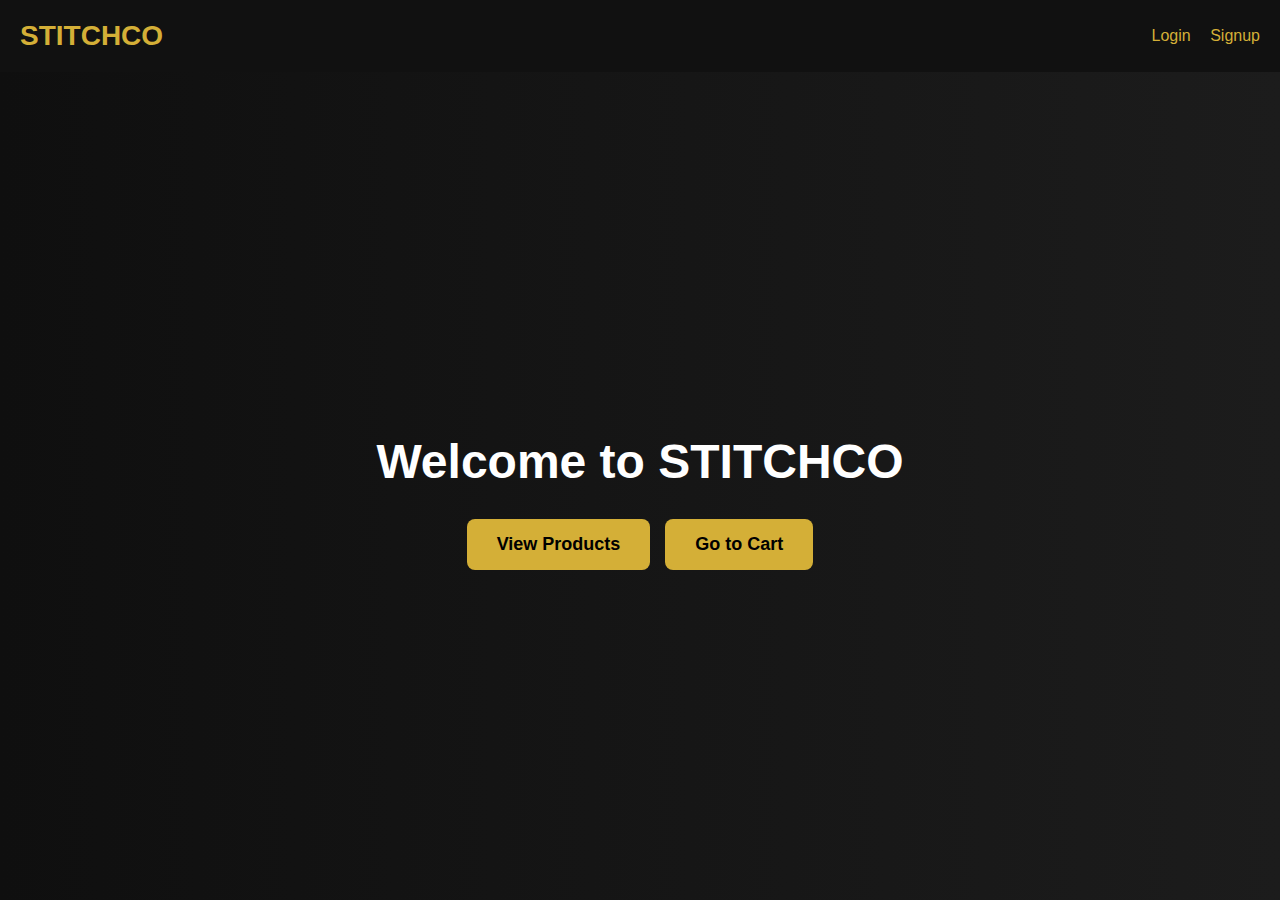
<file: stitchco/index.html>
<!DOCTYPE html>
<html lang="en">
<head>
  <meta charset="UTF-8" />
  <title>STITCHCO</title>
  <meta name="viewport" content="width=device-width, initial-scale=1.0" />
  <style>
    body {
      margin: 0;
      padding: 0;
      background: linear-gradient(to right, #0f0f0f, #1c1c1c);
      font-family: 'Segoe UI', sans-serif;
      color: white;
      height: 100vh;
      display: flex;
      flex-direction: column;
    }

    header {
      display: flex;
      justify-content: space-between;
      align-items: center;
      padding: 20px;
      background-color: #111;
    }

    .brand {
      font-size: 28px;
      color: #d4af37;
      font-weight: bold;
    }

    .auth-links a {
      color: #d4af37;
      margin-left: 15px;
      text-decoration: none;
      font-weight: 500;
    }

    .auth-links a:hover {
      text-decoration: underline;
    }

    main {
      flex-grow: 1;
      display: flex;
      flex-direction: column;
      justify-content: center;
      align-items: center;
      text-align: center;
    }

    h1 {
      font-size: 48px;
      margin-bottom: 30px;
    }

    .buttons {
      display: flex;
      flex-direction: column;
      gap: 15px;
    }

    .buttons button {
      padding: 15px 30px;
      font-size: 18px;
      background-color: #d4af37;
      border: none;
      border-radius: 8px;
      color: black;
      font-weight: bold;
      cursor: pointer;
      transition: background 0.3s ease;
    }

    .buttons button:hover {
      background-color: #b99c30;
    }

    @media (min-width: 600px) {
      .buttons {
        flex-direction: row;
      }
    }
  </style>
</head>
<body>

  <header>
    <div class="brand">STITCHCO</div>
    <div class="auth-links">
      <a href="login.html">Login</a>
      <a href="signup.html">Signup</a>
    </div>
  </header>

  <main>
    <h1>Welcome to STITCHCO</h1>
    <div class="buttons">
      <button onclick="location.href='products.html'">View Products</button>
      <button onclick="location.href='cart.html'">Go to Cart</button>
    </div>
  </main>

</body>
</html>
</file>
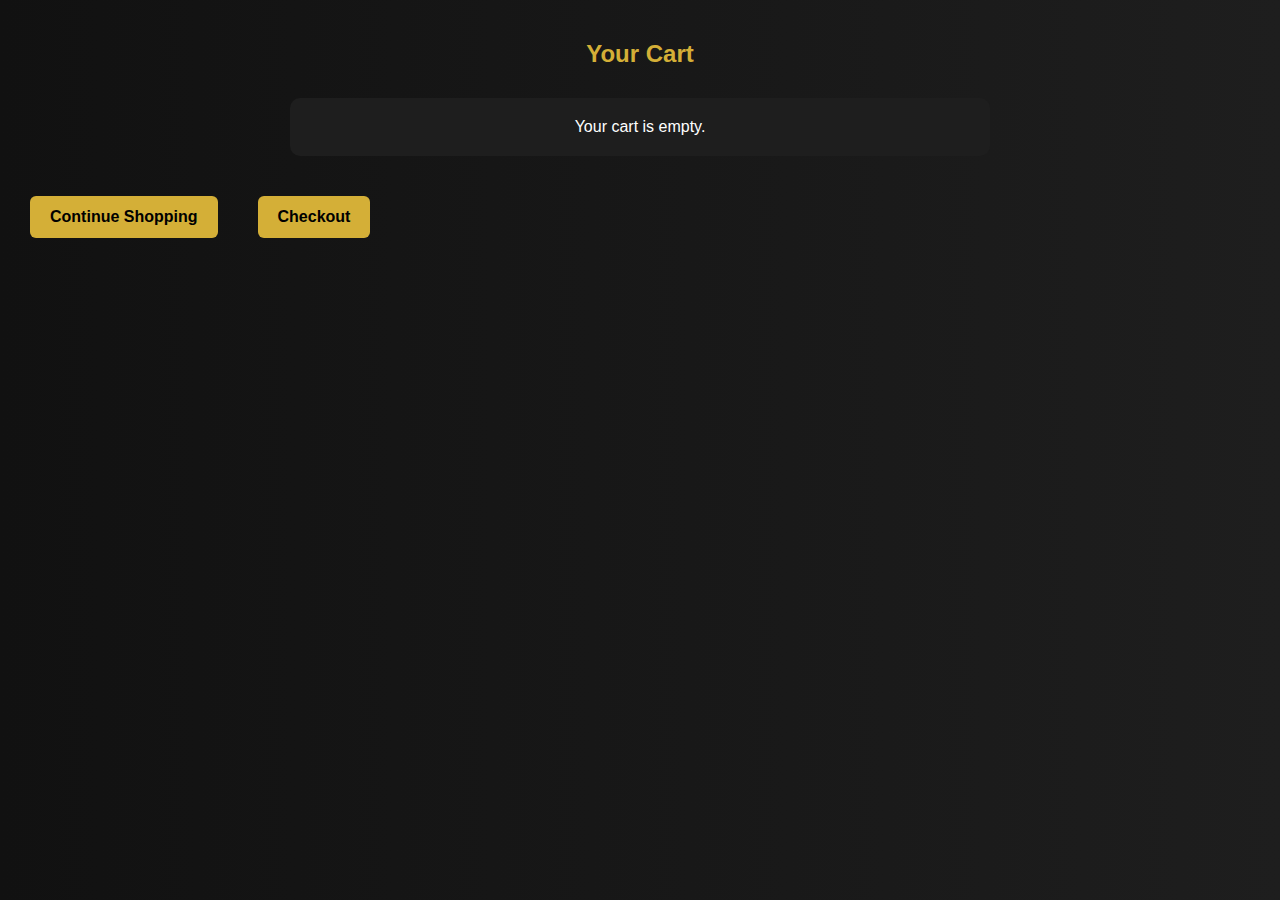
<file: stitchco/cart.html>
<!DOCTYPE html>
<html lang="en">
<head>
  <meta charset="UTF-8"/>
  <meta name="viewport" content="width=device-width, initial-scale=1.0"/>
  <title>Your Cart - STITCHCO</title>
  <link rel="stylesheet" href="style.css" />
  <style>
    body {
      background-color: #111;
      color: #fff;
      font-family: 'Segoe UI', sans-serif;
      padding: 40px 20px;
    }

    h2 {
      text-align: center;
      color: #d4af37;
    }

    .cart-items {
      max-width: 700px;
      margin: 30px auto;
      background: #1e1e1e;
      padding: 20px;
      border-radius: 10px;
    }

    .item {
      display: flex;
      justify-content: space-between;
      align-items: center;
      padding: 12px 0;
      border-bottom: 1px solid #444;
    }

    .item p {
      margin: 0;
    }

    .remove-btn {
      background: crimson;
      border: none;
      color: #fff;
      padding: 6px 10px;
      margin-left: 10px;
      border-radius: 5px;
      cursor: pointer;
      font-size: 14px;
    }

    .remove-btn:hover {
      background: darkred;
    }

    .buttons {
      text-align: center;
      margin-top: 20px;
    }

    .buttons a {
      display: inline-block;
      padding: 12px 20px;
      margin: 10px;
      background: #d4af37;
      color: #000;
      text-decoration: none;
      border-radius: 6px;
      font-weight: bold;
    }

    .buttons a:hover {
      background-color: gold;
    }

    .total {
      text-align: right;
      margin-top: 15px;
      font-weight: bold;
      font-size: 18px;
      color: gold;
    }
  </style>
</head>
<body>
  <h2>Your Cart</h2>

  <div class="cart-items" id="cartItems">
    <!-- Items will appear here -->
  </div>

  <div class="total" id="totalCost"></div>

  <div class="buttons">
    <a href="products.html">Continue Shopping</a>
    <a href="checkout.html">Checkout</a>
  </div>

  <script>
    function loadCart() {
      const cart = JSON.parse(localStorage.getItem('cart')) || [];
      const cartItemsContainer = document.getElementById('cartItems');
      const totalCost = document.getElementById('totalCost');

      cartItemsContainer.innerHTML = '';
      let total = 0;

      if (cart.length === 0) {
        cartItemsContainer.innerHTML = "<p style='text-align:center;'>Your cart is empty.</p>";
        totalCost.innerText = "";
        return;
      }

      cart.forEach((item, index) => {
        const itemTotal = item.price * item.quantity;
        total += itemTotal;

        const div = document.createElement('div');
        div.className = "item";
        div.innerHTML = `
          <div>
            <p>${item.name} (x${item.quantity})</p>
            <p>Rs. ${itemTotal}</p>
          </div>
          <button class="remove-btn" onclick="removeItem(${index})">Remove</button>
        `;
        cartItemsContainer.appendChild(div);
      });

      totalCost.textContent = `Total: Rs. ${total}`;
    }

    function removeItem(index) {
      let cart = JSON.parse(localStorage.getItem('cart')) || [];
      cart.splice(index, 1); // remove 1 item at the given index
      localStorage.setItem('cart', JSON.stringify(cart));
      loadCart(); // re-render cart
    }

    loadCart();
  </script>
</body>
</html>
</file>
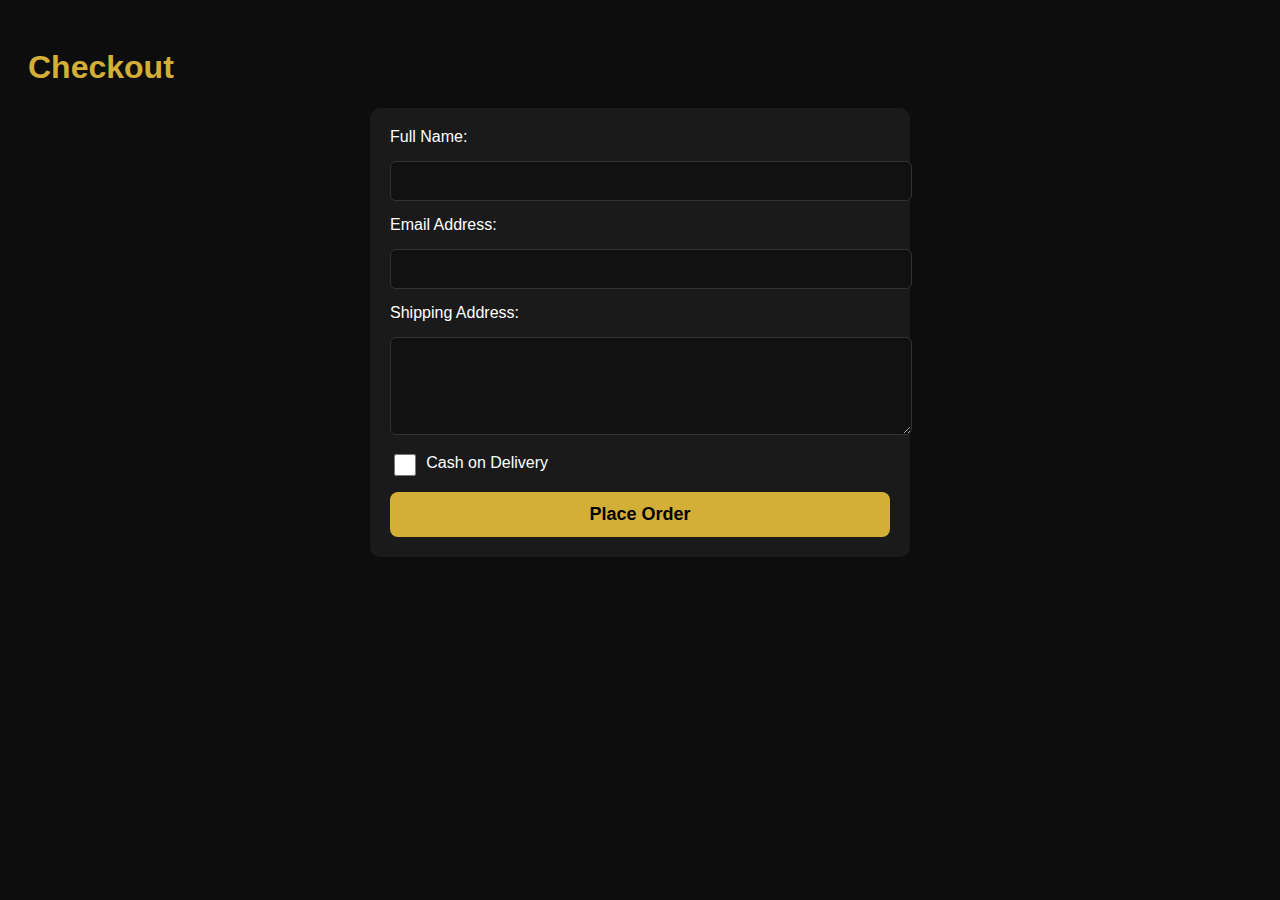
<file: stitchco/checkout.html>
<!DOCTYPE html>
<html lang="en">
<head>
  <meta charset="UTF-8" />
  <title>Checkout - STITCHCO</title>
  <meta name="viewport" content="width=device-width, initial-scale=1.0" />
  <style>
    body {
      background-color: #0d0d0d;
      color: white;
      font-family: 'Segoe UI', sans-serif;
      padding: 20px;
    }
    h1 {
      color: #d4af37;
    }
    form {
      max-width: 500px;
      margin: auto;
      background: #1a1a1a;
      padding: 20px;
      border-radius: 10px;
    }
    input, textarea, label {
      display: block;
      width: 100%;
      margin-bottom: 15px;
      font-size: 16px;
    }
    input, textarea {
      padding: 10px;
      background-color: #111;
      color: white;
      border: 1px solid #333;
      border-radius: 6px;
    }
    .checkbox {
      display: flex;
      align-items: center;
    }
    .checkbox input {
      width: 24px;
      height: 24px;
      margin-right: 10px;
    }
    button {
      background-color: #d4af37;
      border: none;
      padding: 12px;
      width: 100%;
      font-size: 18px;
      border-radius: 8px;
      font-weight: bold;
      cursor: pointer;
    }
  </style>
</head>
<body>

  <h1>Checkout</h1>
  <form id="checkout-form">
    <label>Full Name:</label>
    <input type="text" name="name" required />

    <label>Email Address:</label>
    <input type="email" name="email" required />

    <label>Shipping Address:</label>
    <textarea name="address" rows="4" required></textarea>

    <div class="checkbox">
      <input type="checkbox" id="cod" name="cod" required />
      <label for="cod">Cash on Delivery</label>
    </div>

    <button type="submit">Place Order</button>
  </form>

  <script>
    const scriptURL = 'https://script.google.com/macros/s/AKfycbwWlUpuegNxRH8Iai83PuzTsCRUvMd4sQicjDyhYEaqnfTkF4ra0i0V9GaUXF5fnJdo/exec';

    document.getElementById('checkout-form').addEventListener('submit', function(e) {
      e.preventDefault();

      const form = e.target;
      const formData = new FormData(form);
      const cart = JSON.parse(localStorage.getItem('cart')) || [];

      if (cart.length === 0) {
        alert("Your cart is empty.");
        return;
      }

      const orderNumber = "ORDER-" + Date.now();
      formData.append("orderNumber", orderNumber);
      formData.append("cart", JSON.stringify(cart));

      fetch(scriptURL, {
        method: 'POST',
        body: formData
      })
      .then(res => {
        if (res.ok) {
          localStorage.removeItem("cart");
          sessionStorage.setItem("lastOrder", JSON.stringify({
            cart,
            orderNumber,
            total: cart.reduce((sum, item) => sum + (item.price * item.quantity), 0)
          }));
          window.location.href = "order-confirmation.html";
        } else {
          alert("There was an error placing your order. Please try again.");
        }
      })
      .catch(err => {
        console.error("Error:", err);
        alert("There was an error placing your order.");
      });
    });
  </script>

</body>
</html>
</file>
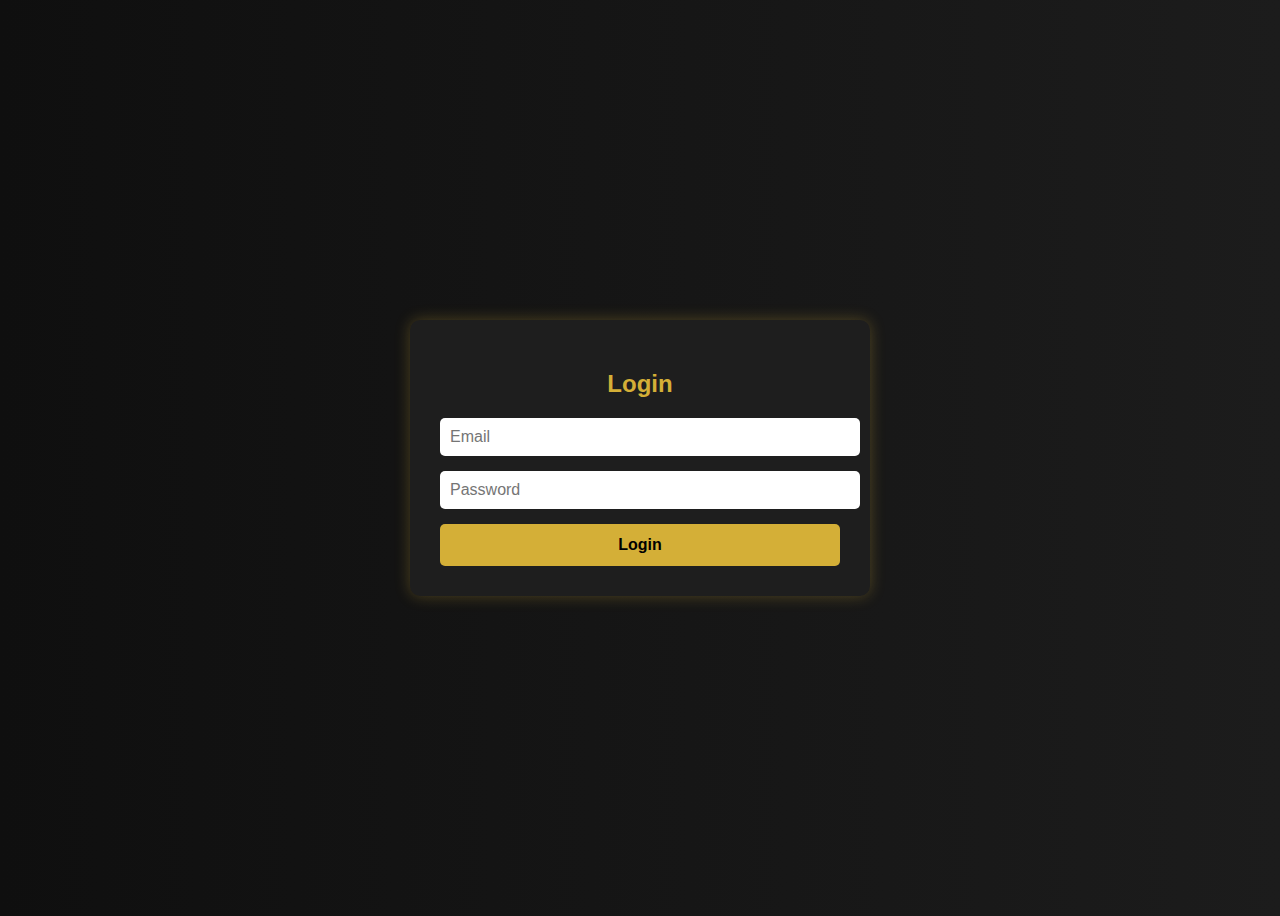
<file: stitchco/login.html>
<!DOCTYPE html>
<html lang="en">
<head>
  <meta charset="UTF-8" />
  <title>Login - STITCHCO</title>
  <meta name="viewport" content="width=device-width, initial-scale=1.0" />
  <style>
    body {
      background: linear-gradient(to right, #0f0f0f, #1c1c1c);
      font-family: 'Segoe UI', sans-serif;
      color: white;
      display: flex;
      justify-content: center;
      align-items: center;
      height: 100vh;
    }

    .login-container {
      background: #1e1e1e;
      padding: 30px;
      border-radius: 10px;
      box-shadow: 0 0 15px rgba(212, 175, 55, 0.3);
      max-width: 400px;
      width: 100%;
    }

    h2 {
      text-align: center;
      margin-bottom: 20px;
      color: #d4af37;
    }

    input {
      width: 100%;
      padding: 10px;
      margin-bottom: 15px;
      border: none;
      border-radius: 5px;
      font-size: 16px;
    }

    button {
      width: 100%;
      padding: 12px;
      background-color: #d4af37;
      color: black;
      font-size: 16px;
      font-weight: bold;
      border: none;
      border-radius: 5px;
      cursor: pointer;
    }

    button:hover {
      background-color: #b99c30;
    }
  </style>
</head>
<body>

  <div class="login-container">
    <h2>Login</h2>
    <form id="loginForm">
      <input type="email" id="email" placeholder="Email" required />
      <input type="password" id="password" placeholder="Password" required />
      <button type="submit">Login</button>
    </form>
  </div>

  <script>
    document.getElementById("loginForm").addEventListener("submit", function(e) {
      e.preventDefault();

      const email = document.getElementById("email").value.trim();
      const password = document.getElementById("password").value.trim();

      // You can later add actual login verification here
      if (email && password) {
        // Store login in localStorage
        localStorage.setItem("loggedInUser", email);
        // Redirect to products.html
        window.location.href = "products.html";
      } else {
        alert("Please enter both email and password.");
      }
    });
  </script>

</body>
</html>
</file>
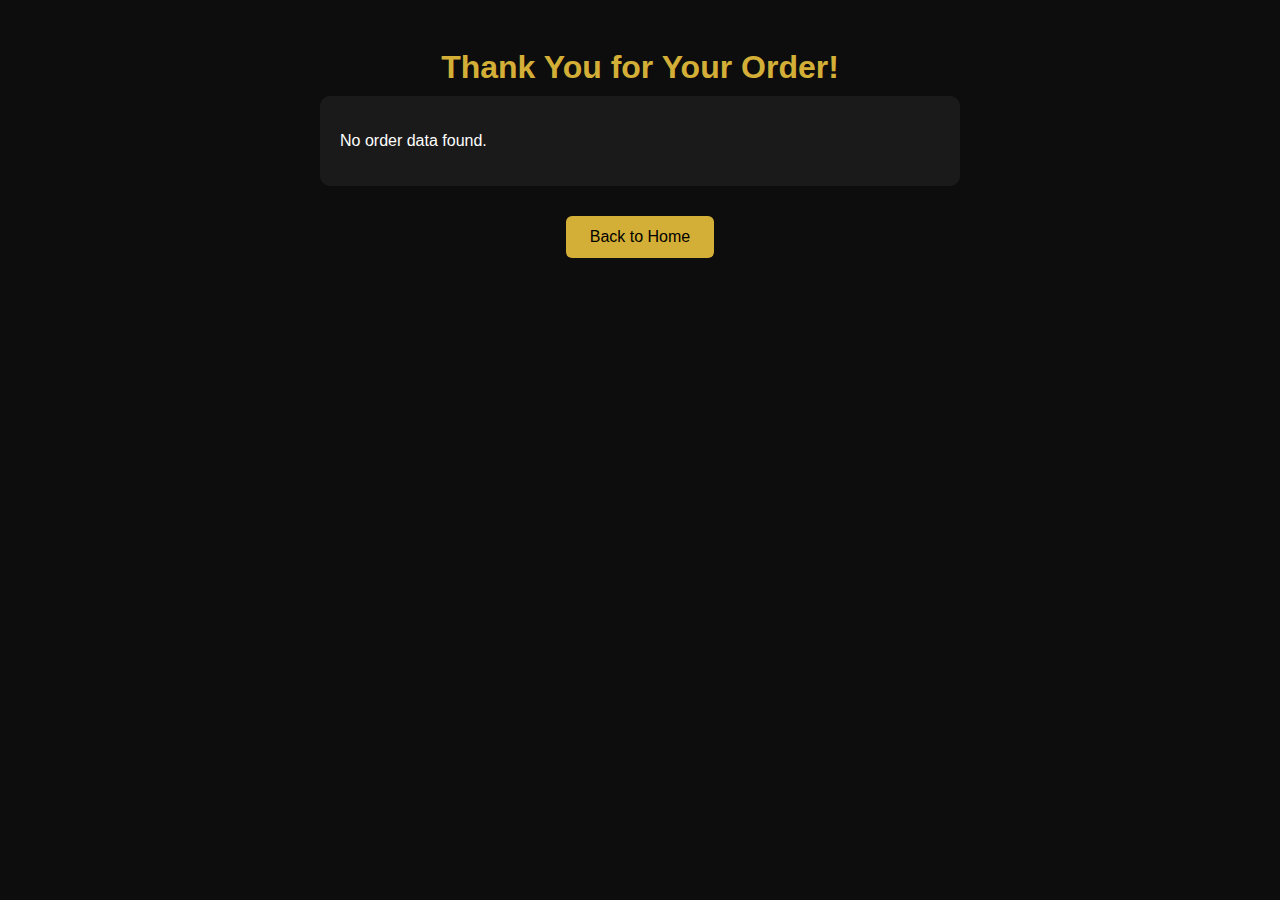
<file: stitchco/order-confirmed.html>
<!DOCTYPE html>
<html lang="en">
<head>
  <meta charset="UTF-8" />
  <title>Order Confirmed - STITCHCO</title>
  <meta name="viewport" content="width=device-width, initial-scale=1.0" />
  <style>
    body {
      background-color: #0d0d0d;
      color: white;
      font-family: 'Segoe UI', sans-serif;
      padding: 20px;
      text-align: center;
    }

    h1 {
      color: #d4af37;
      margin-bottom: 10px;
    }

    .order-box {
      background-color: #1a1a1a;
      border-radius: 10px;
      padding: 20px;
      max-width: 600px;
      margin: auto;
      text-align: left;
    }

    .order-item {
      border-bottom: 1px solid #333;
      padding: 10px 0;
    }

    .order-item:last-child {
      border-bottom: none;
    }

    .order-total {
      margin-top: 20px;
      font-size: 18px;
      font-weight: bold;
      color: #d4af37;
    }

    .order-number {
      font-size: 16px;
      margin-bottom: 20px;
      color: #ccc;
    }

    .btn {
      margin-top: 30px;
      background-color: #d4af37;
      color: black;
      padding: 12px 24px;
      border: none;
      font-size: 16px;
      border-radius: 6px;
      cursor: pointer;
    }
  </style>
</head>
<body>

  <h1>Thank You for Your Order!</h1>
  <div class="order-box" id="order-box">
    <div class="order-number" id="order-number">Loading order details...</div>
    <div id="order-items"></div>
    <div class="order-total" id="order-total"></div>
  </div>

  <button class="btn" onclick="window.location.href='index.html'">Back to Home</button>

  <script>
    const lastOrder = JSON.parse(sessionStorage.getItem("lastOrder"));

    if (lastOrder) {
      document.getElementById("order-number").innerText = "Order Number: " + lastOrder.orderNumber;

      const itemsContainer = document.getElementById("order-items");
      lastOrder.cart.forEach(item => {
        const div = document.createElement("div");
        div.className = "order-item";
        div.innerHTML = `
          <strong>${item.name}</strong><br>
          Size: ${item.size} <br>
          Quantity: ${item.quantity} <br>
          Price: PKR ${item.price * item.quantity}
        `;
        itemsContainer.appendChild(div);
      });

      document.getElementById("order-total").innerText = "Total: PKR " + lastOrder.total;
    } else {
      document.getElementById("order-box").innerHTML = "<p>No order data found.</p>";
    }
  </script>

</body>
</html>
</file>
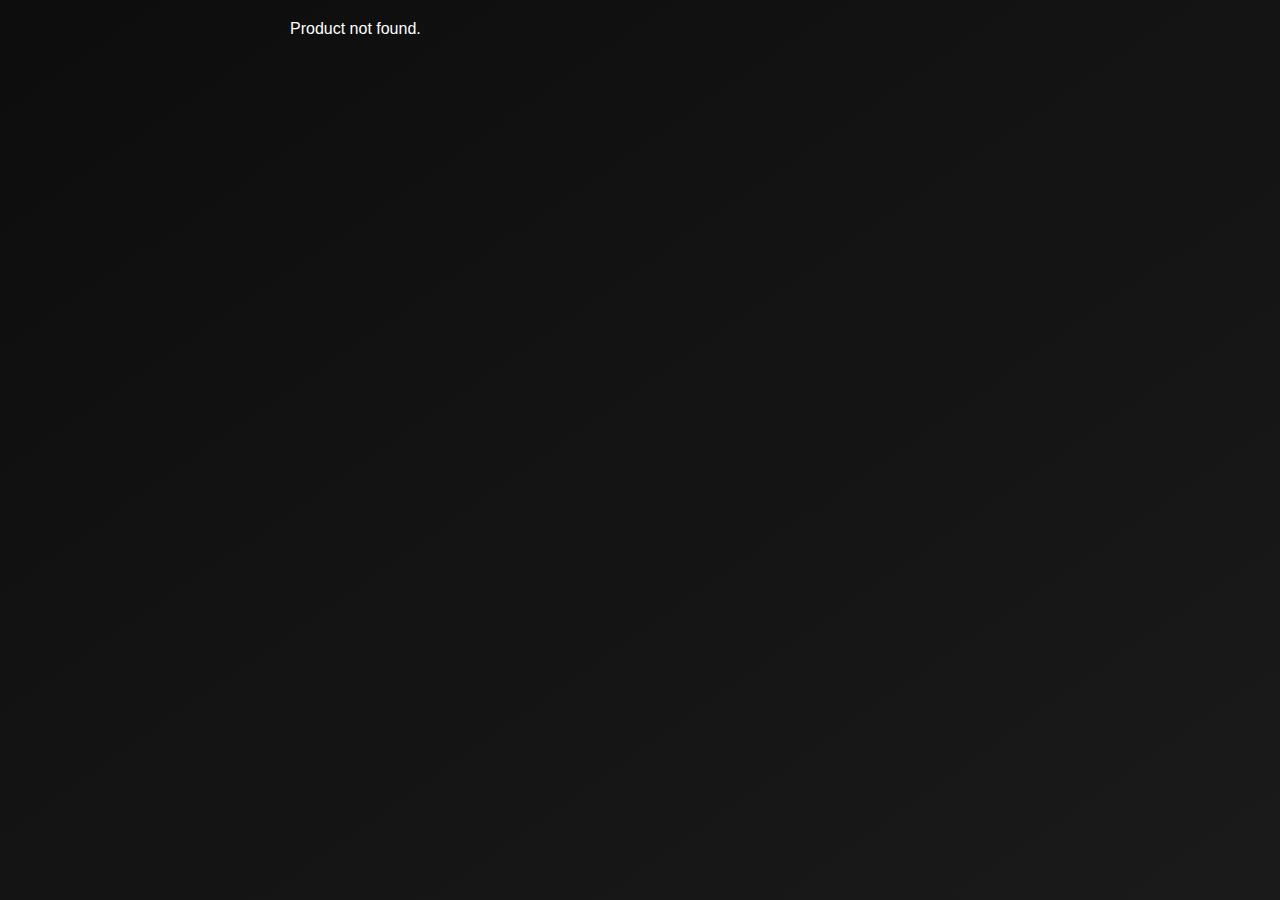
<file: stitchco/product.html>
<!-- product.html -->
<!DOCTYPE html>
<html lang="en">
<head>
  <meta charset="UTF-8" />
  <meta name="viewport" content="width=device-width, initial-scale=1.0"/>
  <title>STITCHCO - Product Detail</title>
  <link rel="stylesheet" href="style.css" />
  <style>
    body {
      font-family: 'Segoe UI', sans-serif;
      background: linear-gradient(145deg, #0d0d0d, #1a1a1a);
      color: white;
      padding: 20px;
    }

    .container {
      max-width: 700px;
      margin: auto;
    }

    img {
      width: 100%;
      border-radius: 12px;
    }

    h1 {
      color: #d4af37;
    }

    select, button {
      width: 100%;
      padding: 10px;
      margin-top: 10px;
      border: none;
      border-radius: 6px;
      font-size: 16px;
    }

    button {
      background-color: #d4af37;
      color: black;
      font-weight: bold;
      cursor: pointer;
    }
  </style>
</head>
<body>
  <div class="container" id="productDetail">
    Loading product...
  </div>

  <script>
    const products = [
      {
        id: 1,
        name: "Beige Jumper",
        price: 2000,
        sizes: ["S", "M", "L", "XL"],
        image: "biege jumper.jpg"
      },
      {
        id: 2,
        name: "Beige Sweatpant",
        price: 1500,
        sizes: ["S", "M", "L", "XL"],
        image: "biege sweatpants.jpg"
      },
      {
        id: 3,
        name: "Grey Jumper",
        price: 2000,
        sizes: ["S", "M", "L", "XL"],
        image: "grey jumper.jpg"
      },
      {
        id: 4,
        name: "Grey Sweatpant",
        price: 1500,
        sizes: ["S", "M", "L", "XL"],
        image: "grey sweatpants.jpg"
      }
    ];

    const params = new URLSearchParams(window.location.search);
    const productId = parseInt(params.get("id"));
    const product = products.find(p => p.id === productId);

    const container = document.getElementById("productDetail");

    if (!product) {
      container.innerHTML = "<p>Product not found.</p>";
    } else {
      container.innerHTML = `
        <img src="${product.image}" alt="${product.name}" />
        <h1>${product.name}</h1>
        <p>Price: PKR ${product.price}</p>
        <label for="size">Size:</label>
        <select id="size">
          ${product.sizes.map(size => `<option value="${size}">${size}</option>`).join("")}
        </select>
        <button onclick="addToCart()">Add to Cart</button>
      `;
    }

    function addToCart() {
      const size = document.getElementById("size").value;
      const cart = JSON.parse(localStorage.getItem("cart")) || [];
      cart.push({
        id: product.id,
        name: product.name,
        price: product.price,
        size: size,
        quantity: 1
      });
      localStorage.setItem("cart", JSON.stringify(cart));
      alert("Added to cart!");
    }
  </script>
</body>
</html>
</file>
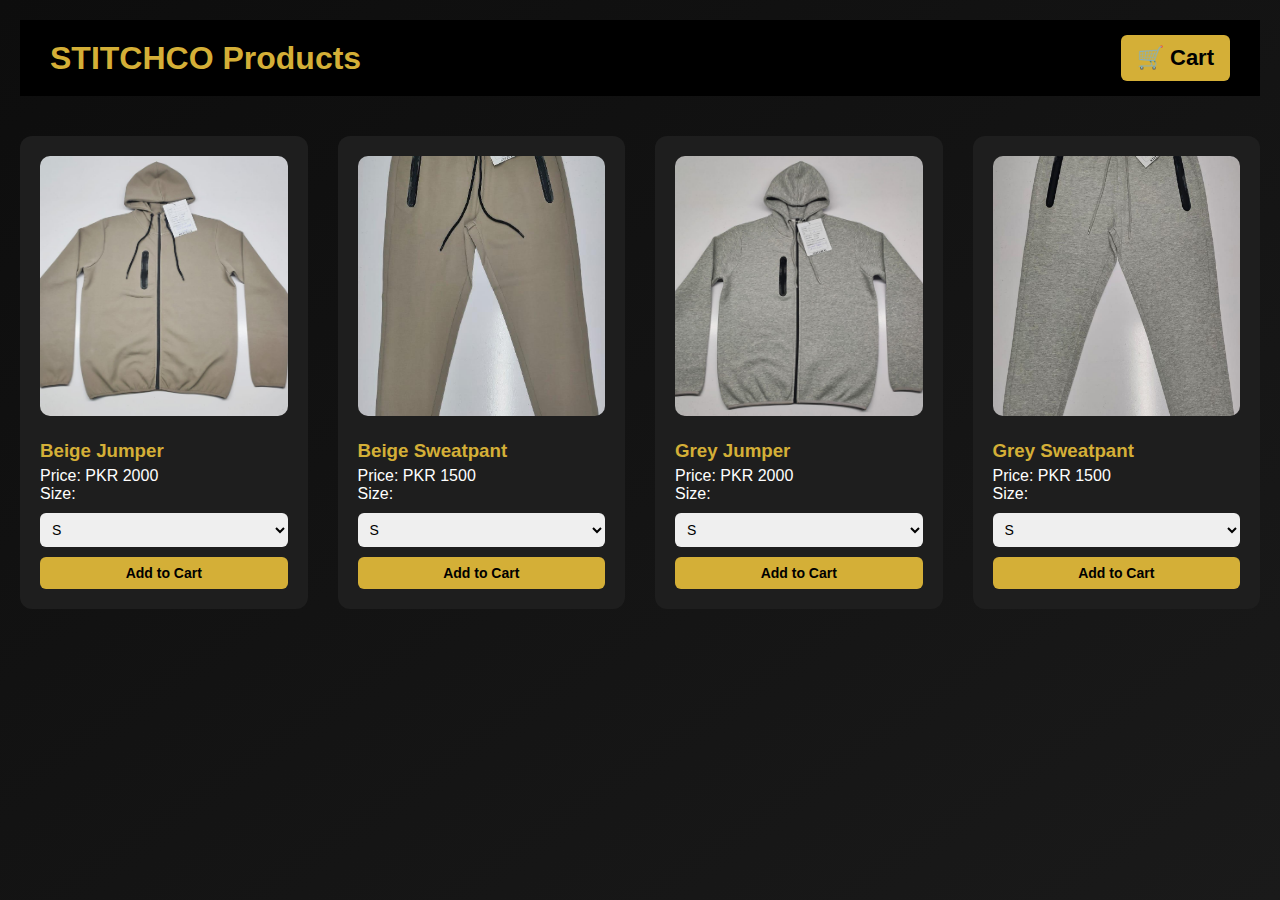
<file: stitchco/products.html>
<!DOCTYPE html>
<html lang="en">
<head>
  <meta charset="UTF-8" />
  <meta name="viewport" content="width=device-width, initial-scale=1.0"/>
  <title>STITCHCO - Products</title>
  <link rel="stylesheet" href="style.css" />
  <style>
    body {
      margin: 0;
      font-family: 'Segoe UI', sans-serif;
      background: linear-gradient(145deg, #0d0d0d, #1a1a1a);
      color: white;
      padding: 20px;
    }

    header {
      display: flex;
      justify-content: space-between;
      align-items: center;
    }

    header h1 {
      color: #d4af37;
      font-size: 32px;
    }

    .cart-icon {
      font-size: 22px;
      text-decoration: none;
      background: #d4af37;
      color: black;
      padding: 10px 16px;
      border-radius: 6px;
      font-weight: bold;
    }

    .products {
      display: grid;
      grid-template-columns: repeat(auto-fit, minmax(250px, 1fr));
      gap: 30px;
      margin-top: 40px;
    }

    .product {
      background: #1e1e1e;
      padding: 20px;
      border-radius: 12px;
      transition: transform 0.2s;
    }

    .product:hover {
      transform: scale(1.02);
    }

    .product img {
      width: 100%;
      height: 260px;
      object-fit: cover;
      border-radius: 10px;
      margin-bottom: 10px;
    }

    .product h3 {
      color: #d4af37;
      margin: 10px 0 5px;
    }

    .product p {
      margin: 0;
    }

    .product select, .product button {
      margin-top: 10px;
      width: 100%;
      padding: 8px;
      font-size: 14px;
      border-radius: 6px;
      border: none;
    }

    .product button {
      background-color: #d4af37;
      color: black;
      font-weight: bold;
      cursor: pointer;
    }
  </style>
</head>
<body>

  <header>
    <h1>STITCHCO Products</h1>
    <a href="cart.html" class="cart-icon">🛒 Cart</a>
  </header>

  <div class="products" id="productList"></div>

  <script>
    const products = [
      {
        id: 1,
        name: "Beige Jumper",
        price: 2000,
        sizes: ["S", "M", "L", "XL"],
        image: "biege jumper.jpg"
      },
      {
        id: 2,
        name: "Beige Sweatpant",
        price: 1500,
        sizes: ["S", "M", "L", "XL"],
        image: "biege sweatpants.jpg"
      },
      {
        id: 3,
        name: "Grey Jumper",
        price: 2000,
        sizes: ["S", "M", "L", "XL"],
        image: "grey jumper.jpg"
      },
      {
        id: 4,
        name: "Grey Sweatpant",
        price: 1500,
        sizes: ["S", "M", "L", "XL"],
        image: "grey sweatpants.jpg"
      }
    ];

    const productList = document.getElementById('productList');

    function addToCart(productId) {
      const product = products.find(p => p.id === productId);
      const size = document.getElementById(`size-${product.id}`).value;

      const cart = JSON.parse(localStorage.getItem('cart')) || [];

      cart.push({
        id: product.id,
        name: product.name,
        price: product.price,
        size: size,
        quantity: 1
      });

      localStorage.setItem('cart', JSON.stringify(cart));
      alert("Added to cart!");
    }

    products.forEach(product => {
      const div = document.createElement('div');
      div.className = 'product';

      div.innerHTML = `
        <a href="product.html?id=${product.id}" style="text-decoration:none; color:inherit;">
          <img src="${product.image}" alt="${product.name}" />
          <h3>${product.name}</h3>
          <p>Price: PKR ${product.price}</p>
        </a>
        <label for="size-${product.id}">Size:</label>
        <select id="size-${product.id}">
          ${product.sizes.map(size => `<option value="${size}">${size}</option>`).join("")}
        </select>
        <button onclick="addToCart(${product.id})">Add to Cart</button>
      `;
      productList.appendChild(div);
    });
  </script>

</body>
</html>
</file>
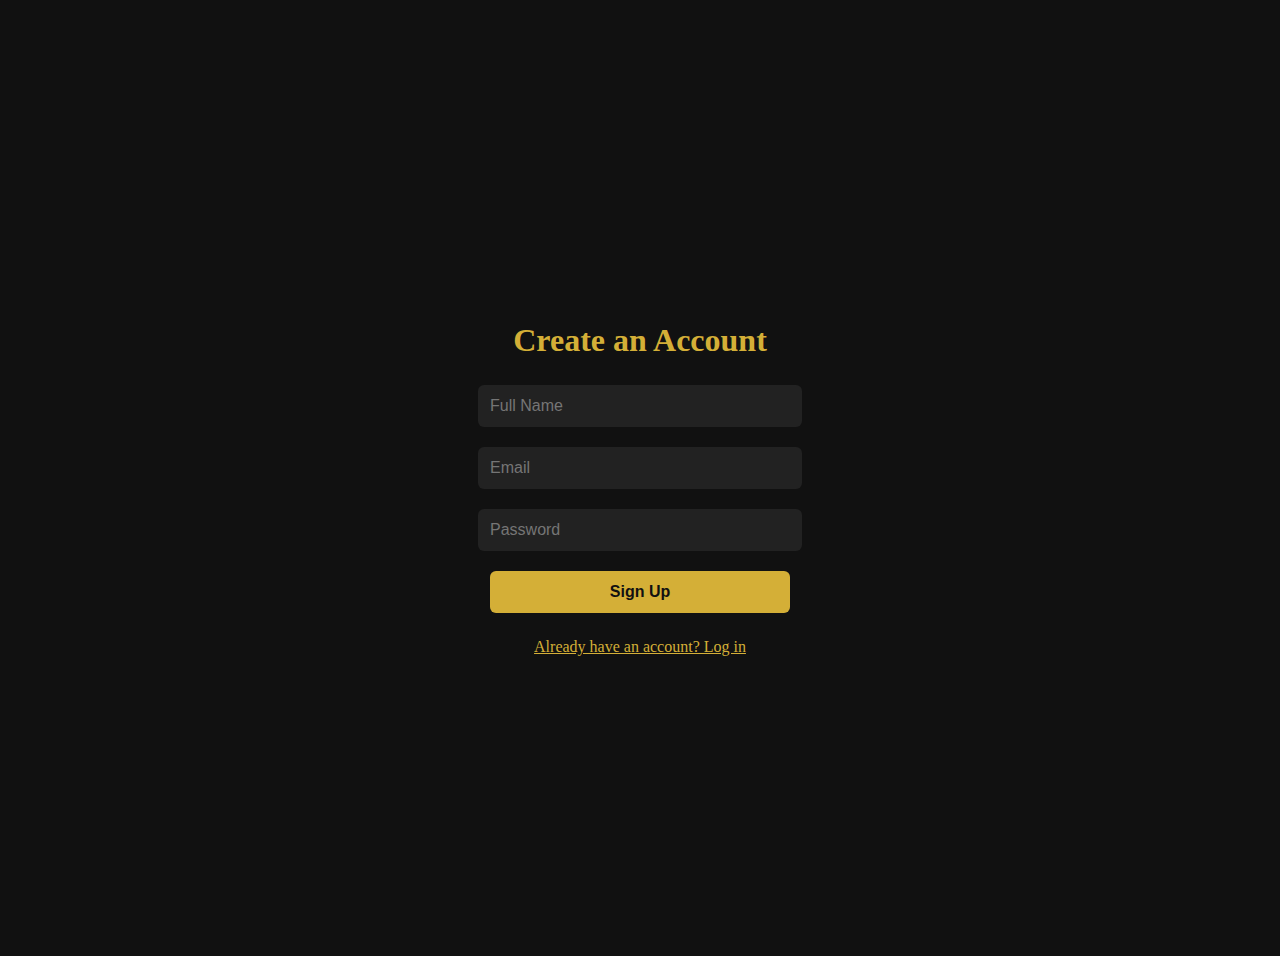
<file: stitchco/signup.html>
<!DOCTYPE html>
<html lang="en">
<head>
  <meta charset="UTF-8" />
  <meta name="viewport" content="width=device-width, initial-scale=1.0"/>
  <title>Sign Up - STITCHCO</title>
  <style>
    body {
      background: #111;
      color: #d4af37;
      font-family: 'Georgia', serif;
      display: flex;
      flex-direction: column;
      align-items: center;
      justify-content: center;
      min-height: 100vh;
      text-align: center;
      padding: 20px;
    }

    h1 {
      margin-bottom: 1rem;
    }

    input, button {
      width: 100%;
      max-width: 300px;
      padding: 12px;
      margin: 10px 0;
      border: none;
      border-radius: 6px;
      font-size: 1rem;
    }

    input {
      background-color: #222;
      color: white;
    }

    button {
      background-color: #d4af37;
      color: #111;
      cursor: pointer;
      font-weight: bold;
    }

    button:hover {
      background-color: #e0c75f;
    }

    a {
      color: #d4af37;
      text-decoration: underline;
      display: block;
      margin-top: 15px;
    }
  </style>
</head>
<body>
  <h1>Create an Account</h1>
  <input type="text" id="signupName" placeholder="Full Name" required />
  <input type="email" id="signupEmail" placeholder="Email" required />
  <input type="password" id="signupPassword" placeholder="Password" required />
  <button onclick="signUp()">Sign Up</button>
  <a href="login.html">Already have an account? Log in</a>

  <script>
    function signUp() {
      const name = document.getElementById("signupName").value;
      const email = document.getElementById("signupEmail").value;
      const password = document.getElementById("signupPassword").value;

      if (!name || !email || !password) {
        alert("Please fill all fields.");
        return;
      }

      let users = JSON.parse(localStorage.getItem("users")) || [];

      const emailExists = users.some(user => user.email === email);
      if (emailExists) {
        alert("This email is already registered.");
        return;
      }

      users.push({ name, email, password });
      localStorage.setItem("users", JSON.stringify(users));
      alert("Account created! You can now log in.");
      window.location.href = "login.html";
    }
  </script>
</body>
</html>
</file>
<file: stitchco/style.css>
/* General Reset */
* {
  margin: 0;
  padding: 0;
  box-sizing: border-box;
}

body {
  font-family: 'Georgia', serif;
  background: linear-gradient(to right, #111, #1e1e1e);
  color: #d4af37;
  min-height: 100vh;
}

/* Navigation Bar */
header {
  background-color: #000;
  padding: 15px 30px;
  display: flex;
  justify-content: space-between;
  align-items: center;
}

.nav {
  width: 100%;
  display: flex;
  justify-content: space-between;
  align-items: center;
}

.logo {
  font-size: 1.8rem;
  font-weight: bold;
  color: #d4af37;
  text-decoration: none;
}

.auth-buttons {
  display: flex;
  align-items: center;
}

.auth-buttons a, .auth-buttons span {
  color: #d4af37;
  text-decoration: none;
  margin-left: 15px;
  font-weight: bold;
  padding: 6px 12px;
  border: 1px solid #d4af37;
  border-radius: 4px;
  transition: 0.3s;
}

.auth-buttons a:hover {
  background-color: #d4af37;
  color: #111;
}

/* Hero Section */
.hero {
  height: 90vh;
  display: flex;
  flex-direction: column;
  justify-content: center;
  align-items: center;
  text-align: center;
  padding: 20px;
}

.hero h1 {
  font-size: 4rem;
  margin-bottom: 2rem;
  letter-spacing: 2px;
}

.buttons {
  display: flex;
  gap: 20px;
}

.btn {
  background-color: #d4af37;
  color: #111;
  padding: 15px 30px;
  border-radius: 8px;
  text-decoration: none;
  font-weight: bold;
  font-size: 1rem;
  transition: background-color 0.3s ease;
}

.btn:hover {
  background-color: #e0c75f;
}

/* Responsive */
@media (max-width: 600px) {
  .hero h1 {
    font-size: 2.5rem;
  }

  .buttons {
    flex-direction: column;
  }

  .auth-buttons a, .auth-buttons span {
    margin-left: 8px;
    font-size: 0.9rem;
    padding: 5px 10px;
  }
}
</file>
